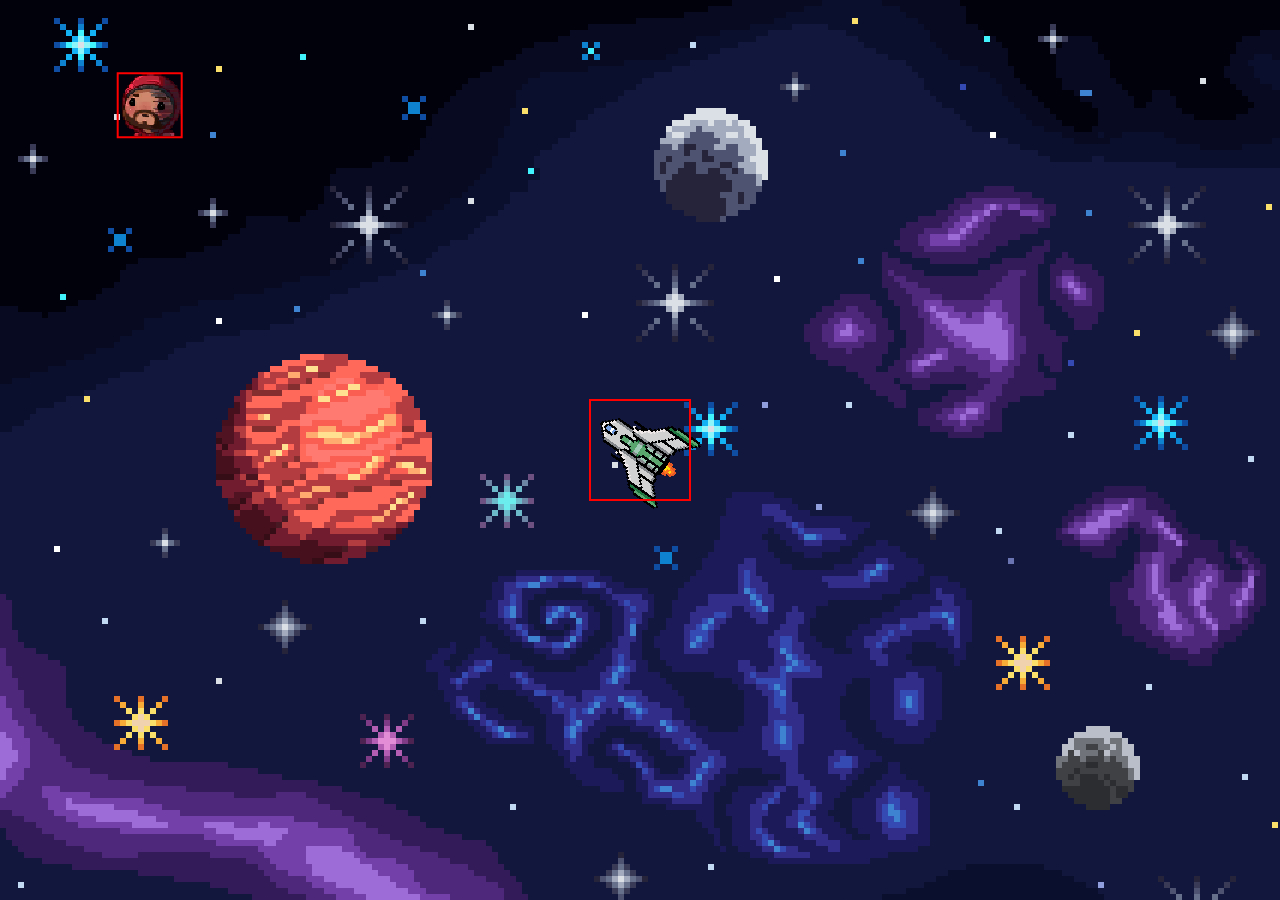
<file: src/index.html>
<!DOCTYPE html>
<html lang="en">
<head>
  <meta charset="UTF-8">
  <meta name="viewport" content="width=device-width, initial-scale=1.0">
  <title>Physics</title>
  <link rel="stylesheet" href="style.css">
  <script type="module" src="script.js" defer></script>
</head>
<body id="viewport">
  
</body>
</html>
</file>
<file: src/style.css>
* {
  position: fixed;
  image-rendering: pixelated;
}

body {
  margin: 0;
  background-color: black;
  height: 100dvh;
  width: 100dvw;
}
</file>
